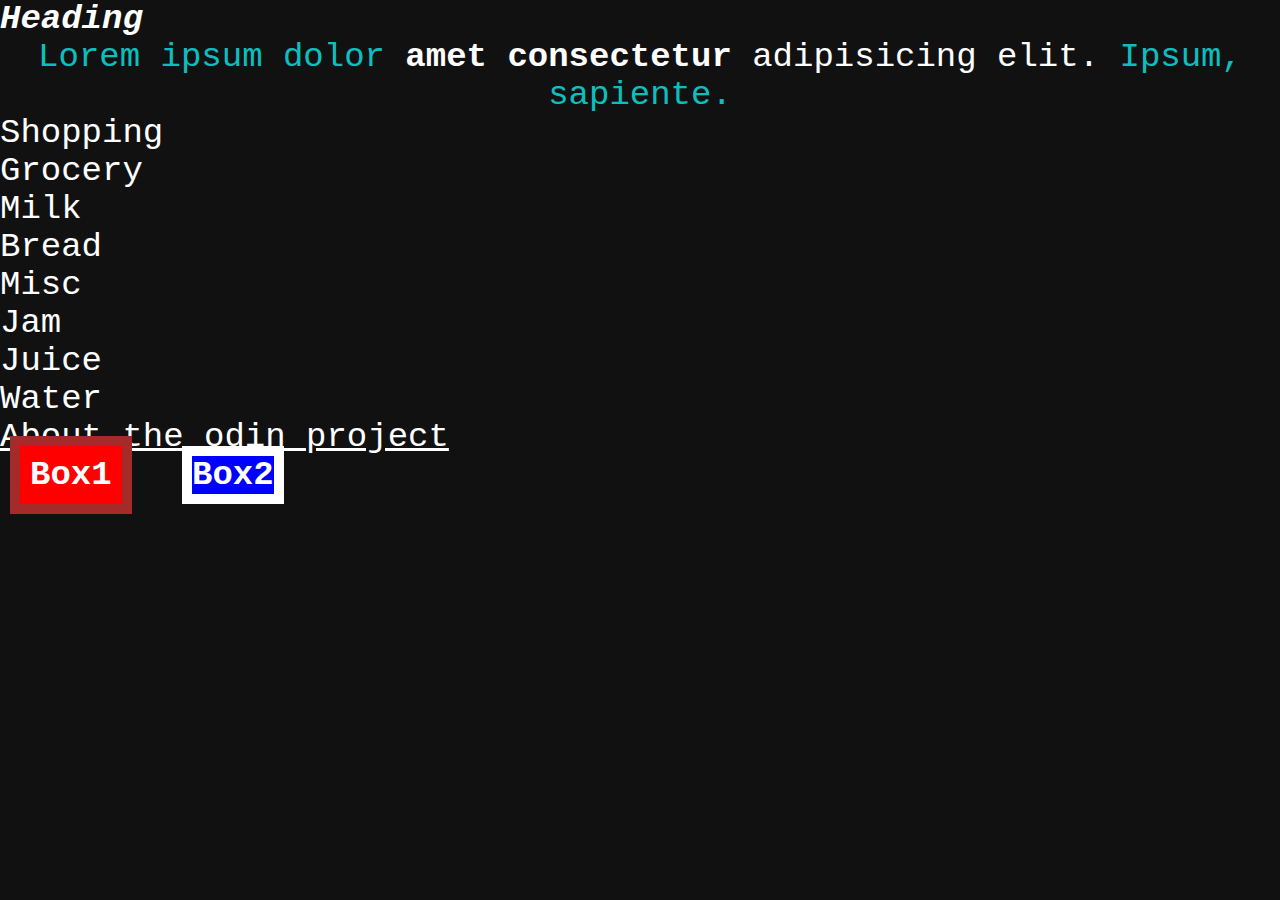
<file: index.html>
<!DOCTYPE html>
<html lang="en">
<head>
    <meta charset="UTF-8">
    <meta name="viewport" content="width=device-width, initial-scale=1.0">
    <title>Document</title>
    <link rel="stylesheet" href="style.css">
</head>
<body>
    <h1><em>Heading</em></h1>
    <p>Lorem ipsum dolor <strong>amet consectetur</strong> <emx>adipisicing elit.</emx>  Ipsum, sapiente.</p>

    <ul>
        <li>Shopping</li>
        <li>Grocery
            <ul>
                <li>Milk</li>
                <li>Bread</li>
                <li>Misc
                    <ul>
                        <li>Jam</li>
                        <li>Juice</li>
                    </ul>
                </li>
                
            </ul>
        </li>
        <li>Water</li>
        <a href="https://www.theodinproject.com/about">About the odin project</a>

    </ul>
    <h1 class="box-one">Box1</h1>
    <h1 class="box-two">Box2</h1>
    


</body>
</html>
</file>
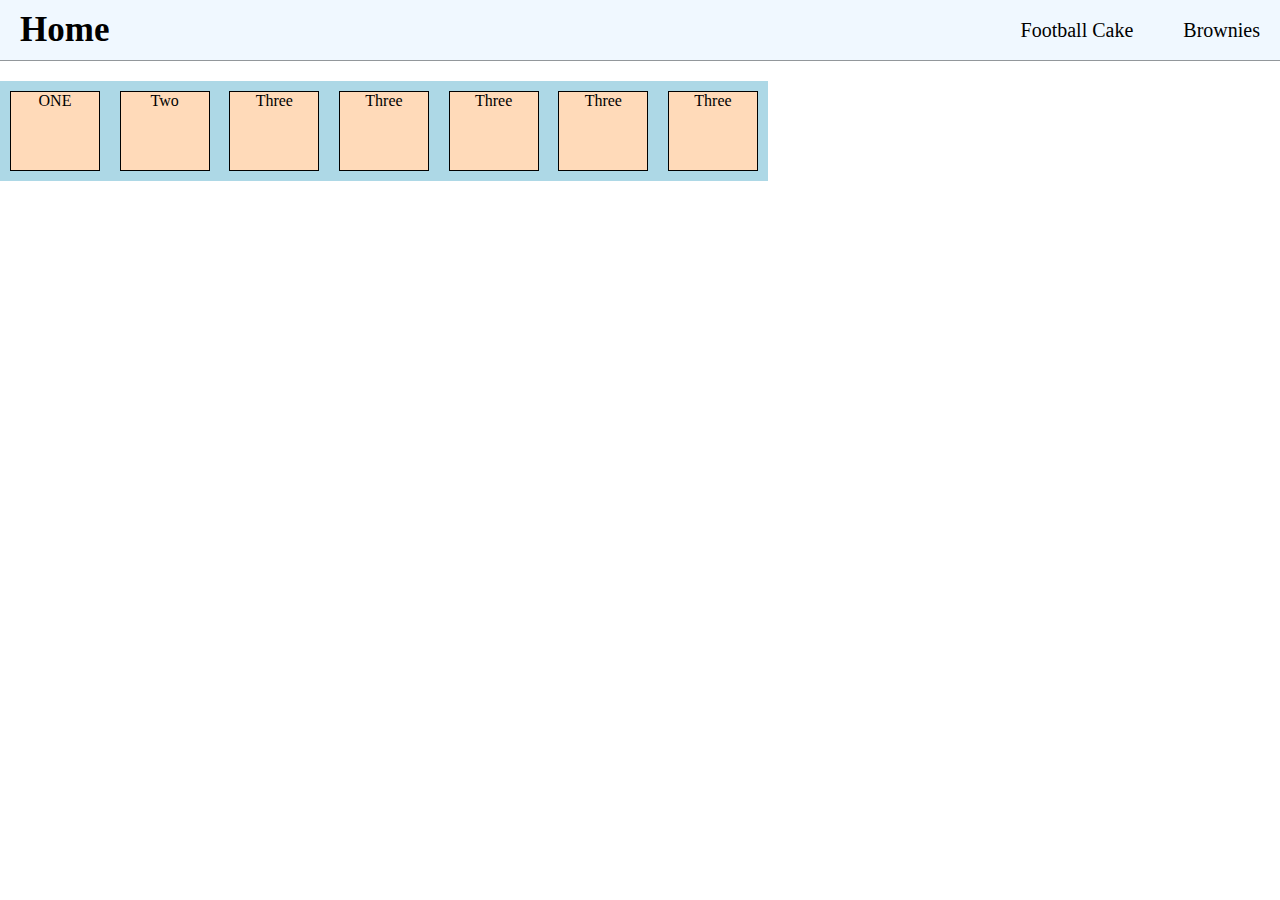
<file: flexbox/index.html>
<!DOCTYPE html>
<html lang="en">
<head>
    <meta charset="UTF-8">
    <meta name="viewport" content="width=device-width, initial-scale=1.0">
    <title>Flexbox</title>
    <link rel="stylesheet" href="styles.css">
</head>
<body>
    <div class= "nav-box">
        <div class="links home">
            <a href="../../odin-recipes/index.html" target="_blank">Home</a>
        </div>
        <div class="links">
            <a href="../../odin-recipes/recipes/football-cake.html" target="_blank">Football Cake</a>
        </div>
        <div class="links">
            <a href="../../odin-recipes/recipes/brownies.html" target="_blank">Brownies</a>
        </div>
    </div>

    </div>
   <div class="flex-container">
        <div class="one"> ONE</div>
        <div class="one"> Two </div>
        
        <div class="one">Three</div>
        <div class="one">Three</div>
        <div class="one">Three</div>
        <div class="one">Three</div>

        <div class="one">Three</div>

   </div>
   
    
</body>
</html>
</file>
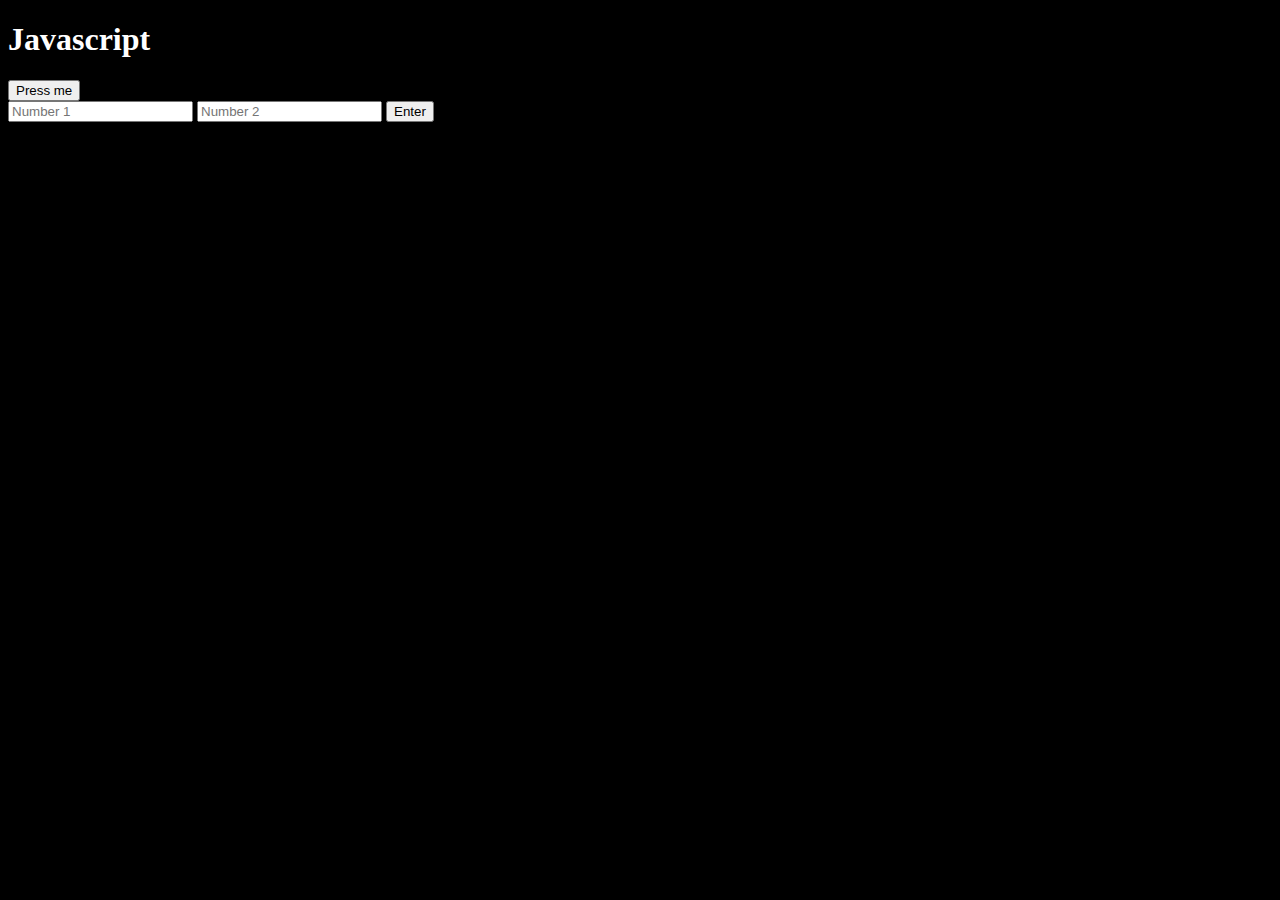
<file: js/index.html>
<!DOCTYPE html>
<html lang="en">
<head>
    <meta charset="UTF-8">
    <meta name="viewport" content="width=device-width, initial-scale=1.0">
    <title>Javascript Learn</title>
    <style>
        body {
            background-color: black;
            color: white;
        }
    </style>
</head>
<body>
    <h1>Javascript</h1>
    <button>Press me</button>
    <div class="test"></div>

    <input id="num1" type="text" placeholder="Number 1  "/>
    <input id="num2" type="text" placeholder="Number 2"/>
    <button class="enter">Enter</button>
    <div class="user-text"></div>

    <script src="objects.js"></script>
    <!-- <script src="script.js"></script> -->

</body>
</html>
</file>
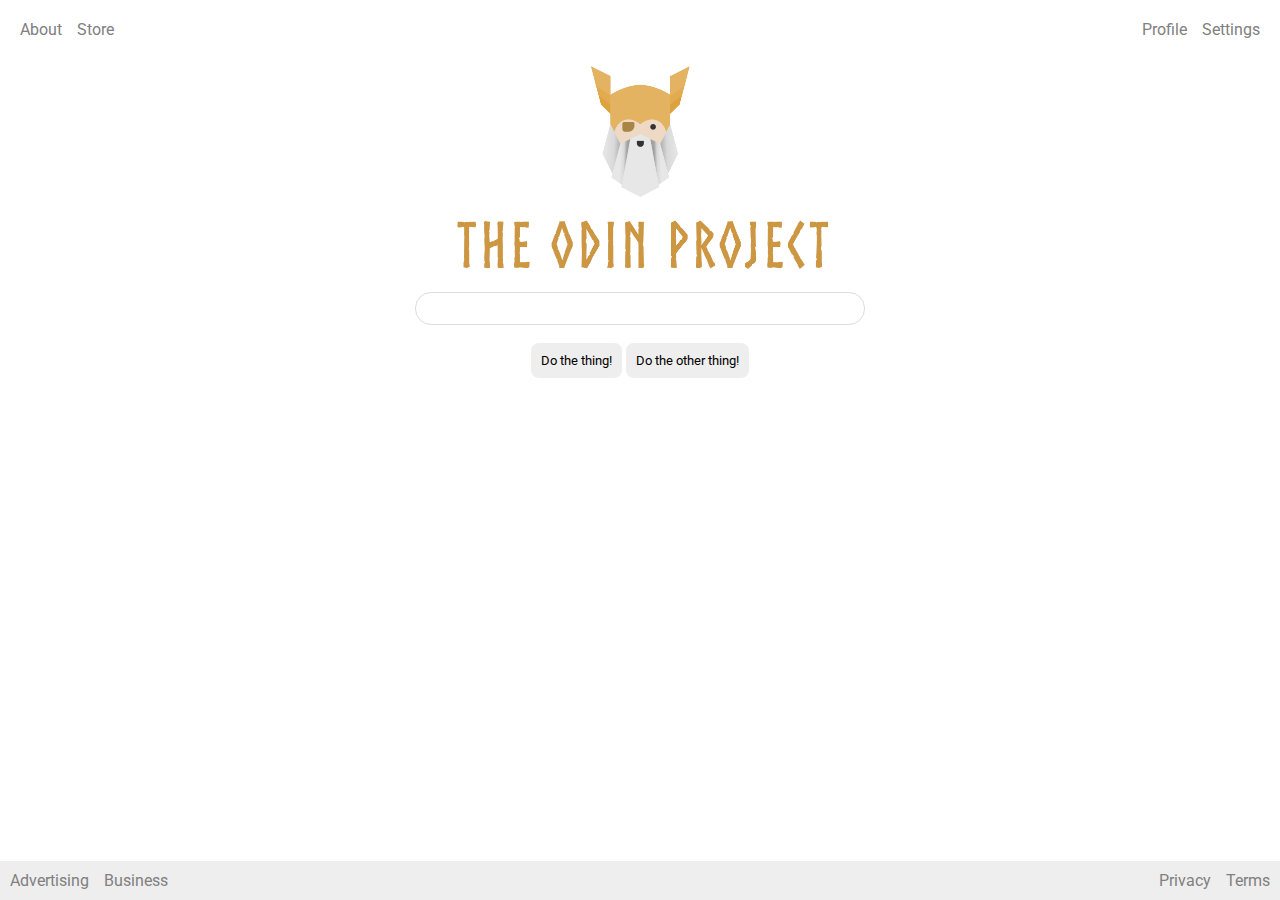
<file: flexbox/06-flex-layout/index.html>
<!DOCTYPE html>
<html lang="en">
  <head>
    <meta charset="UTF-8">
    <meta http-equiv="X-UA-Compatible" content="IE=edge">
    <meta name="viewport" content="width=device-width, initial-scale=1.0">
    <title>LAYOUT</title>
    <link rel="stylesheet" href="./style.css">
  </head>
  <body>
    <div class="header">
      <ul class="left-links">
        <li><a href="#">About</a></li>
        <li><a href="#">Store</a></li>
      </ul>
      <ul class="right-links">
        <li><a href="#">Profile</a></li>
        <li><a href="#">Settings</a></li>
      </ul>
    </div>
    <div class="content">
      <img src="./logo.png" alt="Project logo. Represents odin with the project name.">
      <div class="input">
        <input type="text">
      </div>
      <div class="buttons">
        <button>Do the thing!</button>
        <button>Do the other thing!</button>
      </div>
    </div>
    <div class="footer">
        <ul class="left-links">
          <li><a href="#">Advertising</a></li>
          <li><a href="#">Business</a></li>
        </ul>
        <ul class="right-links">
          <li><a href="#">Privacy</a></li>
          <li><a href="#">Terms</a></li>
      </ul>
  </div>
  </body>
</html>
</file>
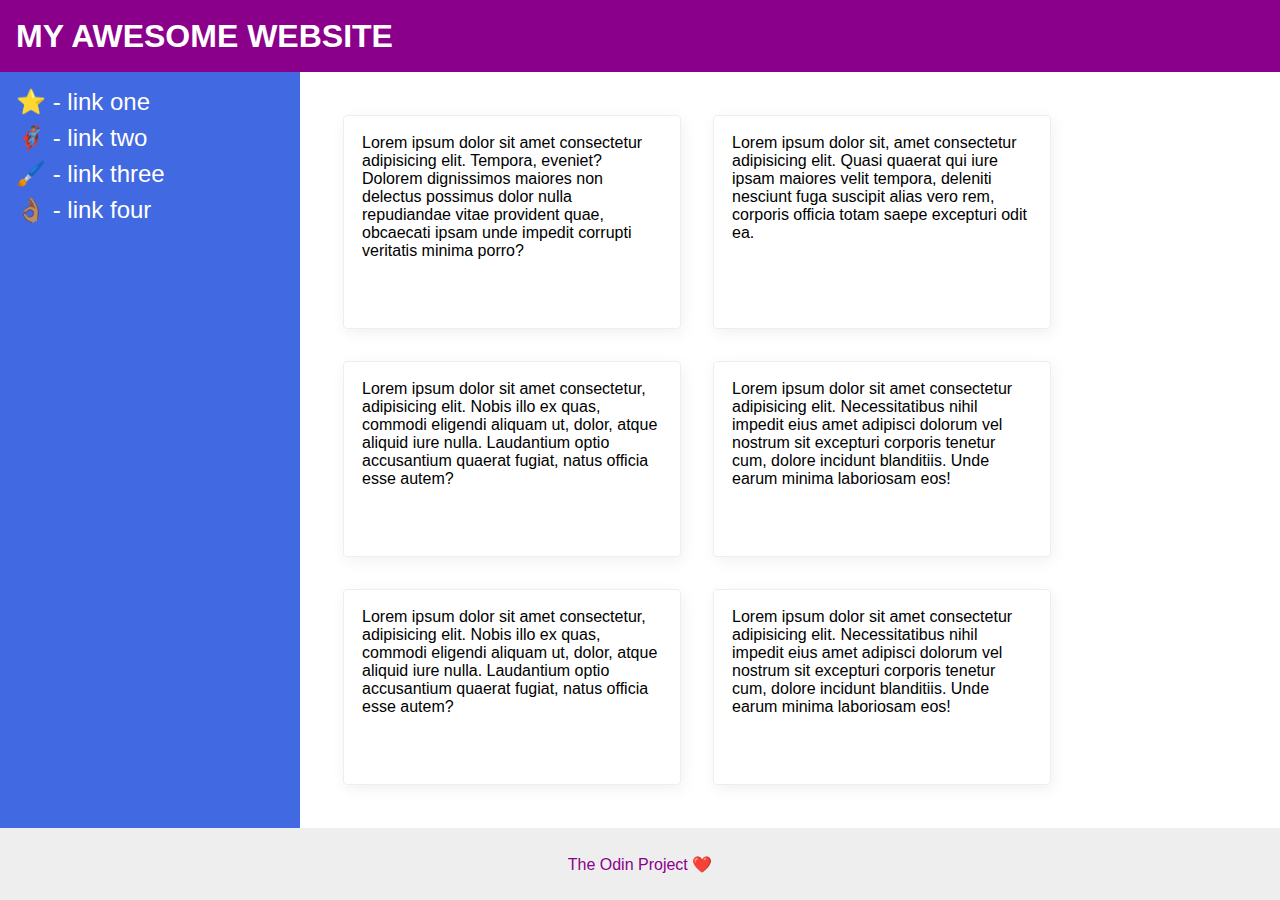
<file: flexbox/07-flex-layout-2/index.html>
<!DOCTYPE html>
<html lang="en">
  <head>
    <meta charset="UTF-8">
    <meta http-equiv="X-UA-Compatible" content="IE=edge">
    <meta name="viewport" content="width=device-width, initial-scale=1.0">
    <title>The Holy Grail</title>
    <link rel="stylesheet" href="style.css">
  </head>
  <body>
    <div class="header">
      MY AWESOME WEBSITE
    </div>
    <div class="middle-container">
    <div class="sidebar">
      <ul>
        <li><a href="#">⭐ - link one</a></li>
        <li><a href="#">🦸🏽‍♂️ - link two</a></li>
        <li><a href="#">🖌️ - link three</a></li>
        <li><a href="#">👌🏽 - link four</a></li>
      </ul>
    </div>
      <div class="main-content">
  
      <div class="card">Lorem ipsum dolor sit amet consectetur adipisicing elit. Tempora, eveniet? Dolorem dignissimos maiores non delectus possimus dolor nulla repudiandae vitae provident quae, obcaecati ipsam unde impedit corrupti veritatis minima porro?</div>
      <div class="card">Lorem ipsum dolor sit, amet consectetur adipisicing elit. Quasi quaerat qui iure ipsam maiores velit tempora, deleniti nesciunt fuga suscipit alias vero rem, corporis officia totam saepe excepturi odit ea.</div>
      <div class="card">Lorem ipsum dolor sit amet consectetur, adipisicing elit. Nobis illo ex quas, commodi eligendi aliquam ut, dolor, atque aliquid iure nulla. Laudantium optio accusantium quaerat fugiat, natus officia esse autem?</div>
      <div class="card">Lorem ipsum dolor sit amet consectetur adipisicing elit. Necessitatibus nihil impedit eius amet adipisci dolorum vel nostrum sit excepturi corporis tenetur cum, dolore incidunt blanditiis. Unde earum minima laboriosam eos!</div>
      <div class="card">Lorem ipsum dolor sit amet consectetur, adipisicing elit. Nobis illo ex quas, commodi eligendi aliquam ut, dolor, atque aliquid iure nulla. Laudantium optio accusantium quaerat fugiat, natus officia esse autem?</div>
      <div class="card">Lorem ipsum dolor sit amet consectetur adipisicing elit. Necessitatibus nihil impedit eius amet adipisci dolorum vel nostrum sit excepturi corporis tenetur cum, dolore incidunt blanditiis. Unde earum minima laboriosam eos!</div>
      </div>
    </div>
    
    <div class="footer">
      The Odin Project ❤️
    </div>
  </body>
</html>
</file>
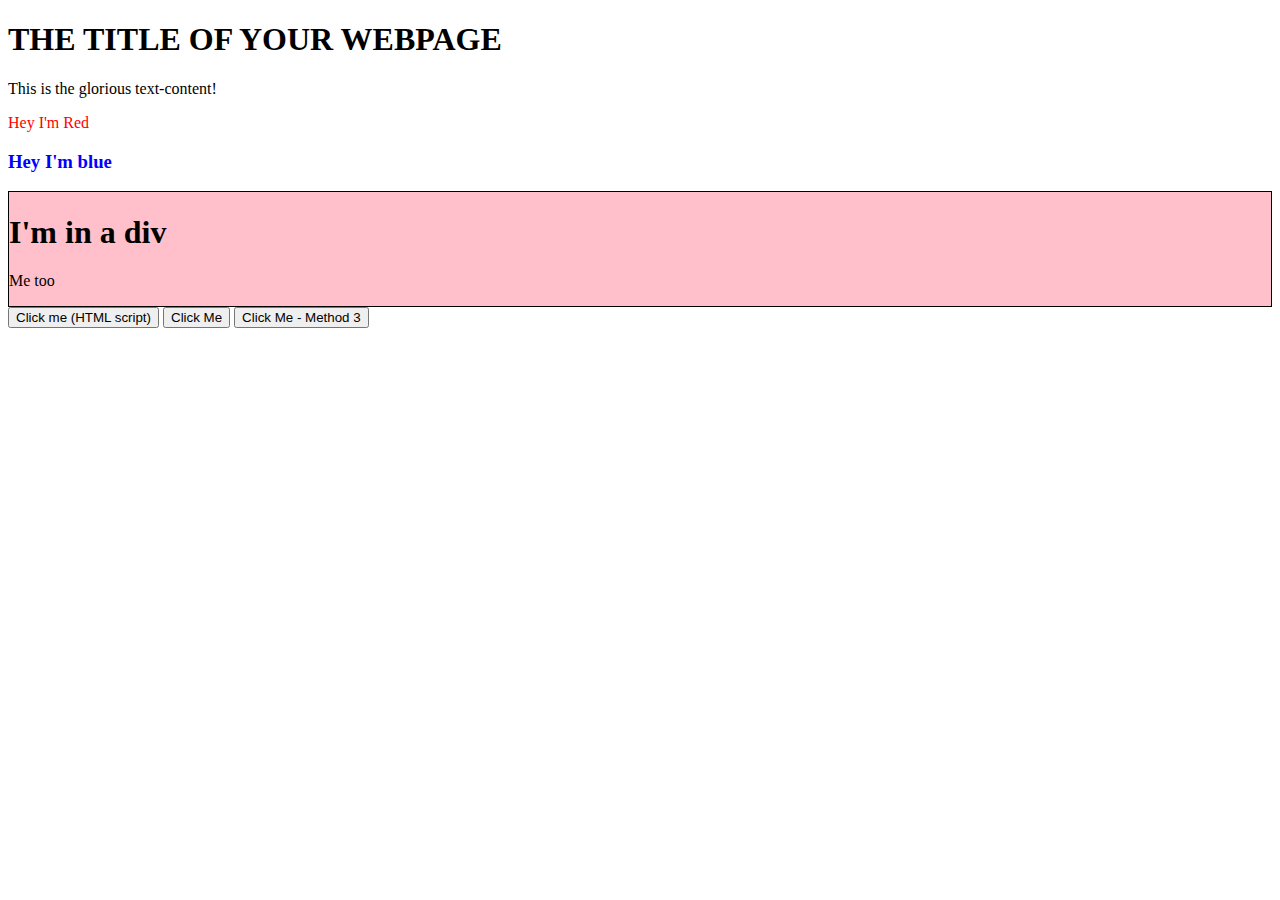
<file: js/DOM/index.html>
<!DOCTYPE html>
<html lang="en">
<head>
    <meta charset="UTF-8">
    <meta name="viewport" content="width=device-width, initial-scale=1.0">
    <title>DOM Manipulation</title>
    <script src="script.js" defer></script>
</head>
<body>
    <h1>THE TITLE OF YOUR WEBPAGE</h1>
    <div id="container"></div>
    <button onclick="alert('Inline scripting')">Click me (HTML script) </button>
    <button class="btn">Click Me</button>
    <button id="btn">Click Me - Method 3</button>

</body>
</html>
</file>
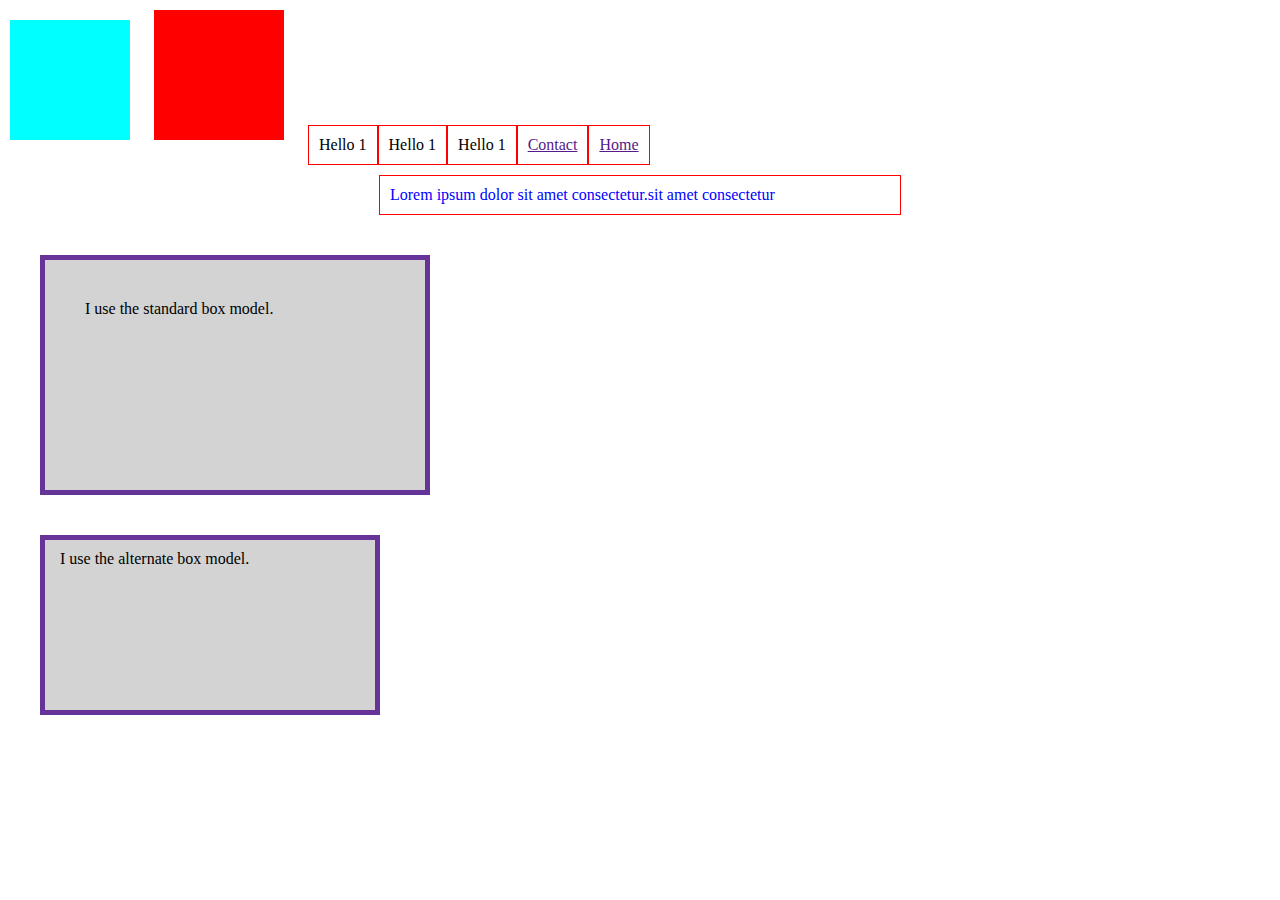
<file: box-model/box.html>
<!DOCTYPE html>
<html lang="en">
<head>
    <meta charset="UTF-8">
    <meta name="viewport" content="width=device-width, initial-scale=1.0">
    <title>Document</title>
    <link rel="stylesheet" href="styles.css">
</head>
<body>
    <div class="box-one"> </div>
    <div class="box-two"> </div>
    <ul>
        <li>Hello 1</li>
        <li>Hello 1</li>
        <li>Hello 1</li>
        <li><a href="">Contact</a></li>
        <li><a href="">   Home     </a></li>
    </ul>
    <p>Lorem ipsum dolor sit amet consectetur.sit amet consectetur  </p>

    <div class="box">I use the standard box model.</div>
<div class="box alternate">I use the alternate box model.</div>

</body>
</html>
</file>
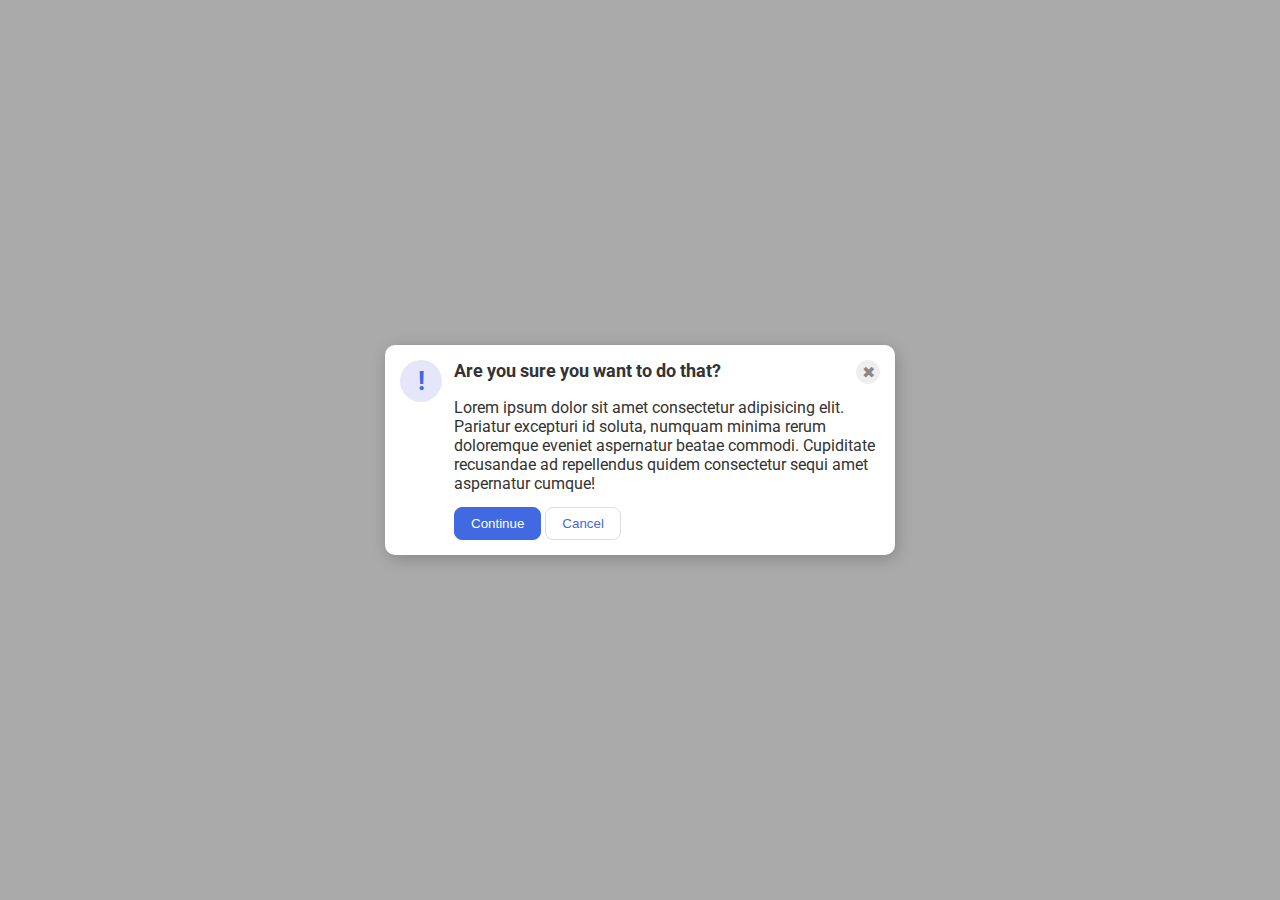
<file: flexbox/card.html>
<!DOCTYPE html>
<html lang="en">
  <head>
    <meta charset="UTF-8">
    <meta http-equiv="X-UA-Compatible" content="IE=edge">
    <meta name="viewport" content="width=device-width, initial-scale=1.0">
    <link rel="stylesheet" href="card-styles.css">
    <title>Modal</title>
  </head>
  <body>
    <div class="modal">
      <div class="icon">!</div>
      <div class="block-container">
      <div class="upper-line">
        <div class="header">Are you sure you want to do that?</div>
        <button class="close-button">✖</button>
      </div>
      <div class="text">Lorem ipsum dolor sit amet consectetur adipisicing elit. Pariatur excepturi id soluta, numquam minima rerum doloremque eveniet aspernatur beatae commodi. Cupiditate recusandae ad repellendus quidem consectetur sequi amet aspernatur cumque!</div>
      <div class = "buttons">
        <button class="continue">Continue</button>
        <button class="cancel">Cancel</button>
      </div>
      </div>


    </div>
  </body>
</html>
</file>
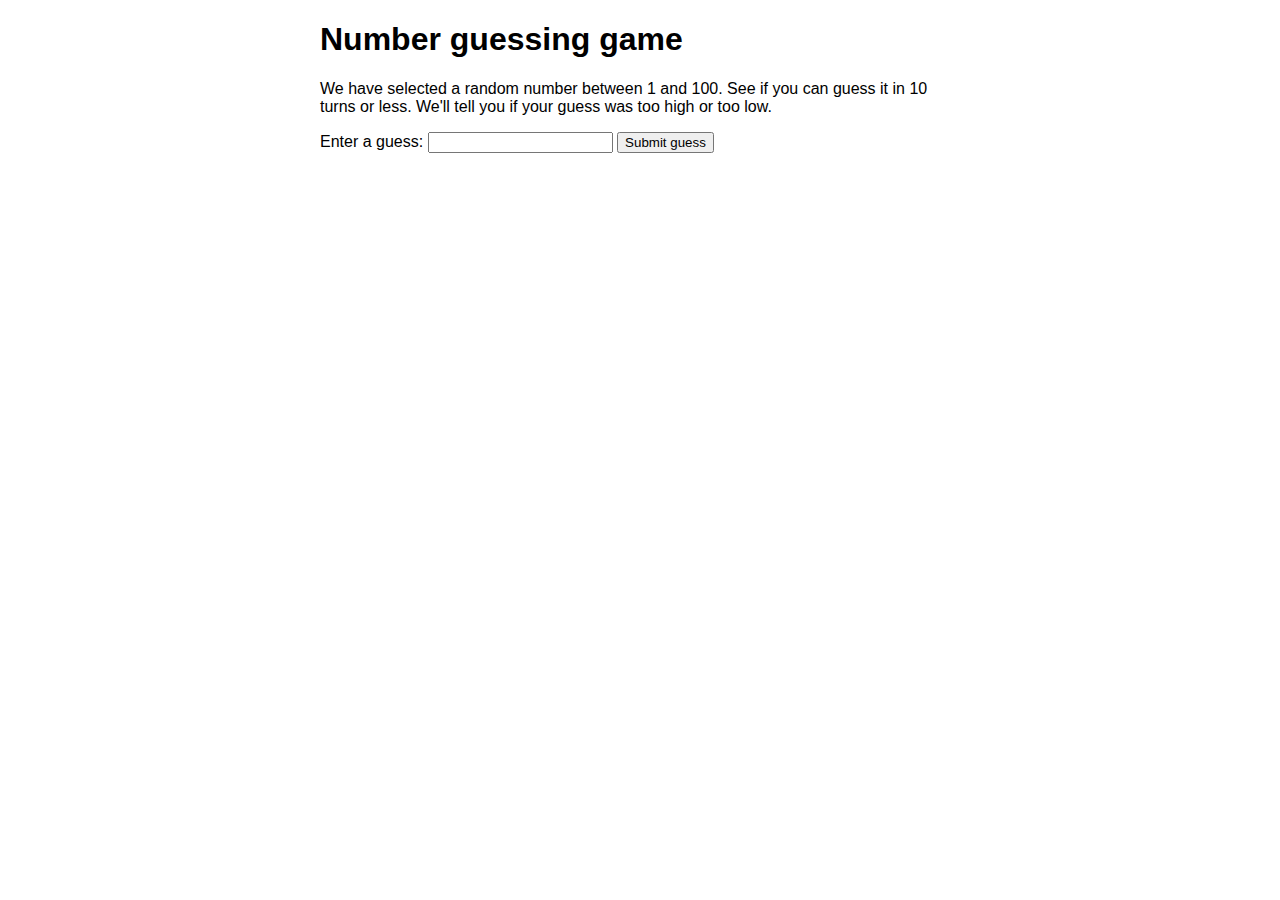
<file: js/debug-mdn.html>
<!doctype html>
<html lang="en-US">
  <head>
    <meta charset="utf-8" />
    <meta name="viewport" content="width=device-width, initial-scale=1.0">

    <title>Number guessing game</title>

    <style>
      html {
        font-family: sans-serif;
      }
      body {
        width: 50%;
        max-width: 800px;
        min-width: 480px;
        margin: 0 auto;
      }
      .lastResult {
        color: white;
        padding: 3px;
      }
    </style>
  </head>

  <body>
    <h1>Number guessing game</h1>

    <p>
      We have selected a random number between 1 and 100. See if you can guess
      it in 10 turns or less. We'll tell you if your guess was too high or too
      low.
    </p>

    <div class="form">
      <label for="guessField">Enter a guess: </label>
      <input type="text" id="guessField" class="guessField" />
      <input type="submit" value="Submit guess" class="guessSubmit" />
    </div>

    <div class="resultParas">
      <p class="guesses"></p>
      <p class="lastResult"></p>
      <p class="lowOrHi"></p>
    </div>

    <script>
      let randomNumber = Math.floor(Math.random()) + 1;

      const guesses = document.querySelector(".guesses");
      const lastResult = document.querySelector(".lastResult");
      const lowOrHi = document.querySelector(".lowOrHi");    
      const guessSubmit = document.querySelector(".guessSubmit");
      const guessField = document.querySelector(".guessField");

      let guessCount = 1;
      let resetButton;

      function checkGuess() {
        const userGuess = Number(guessField.value);
        if (guessCount === 1) {
          guesses.textContent = "Previous guesses: ";
        }
        guesses.textContent += userGuess + " ";

        if (userGuess === randomNumber) {
          lastResult.textContent = "Congratulations! You got it right!";
          lastResult.style.backgroundColor = "green";
          lowOrHi.textContent = "";
          setGameOver();
        } else if (guessCount === 10) {
          lastResult.textContent = "!!!GAME OVER!!!";
          setGameOver();
        } else {
          lastResult.textContent = "Wrong!";
          lastResult.style.backgroundColor = "red";
          if (userGuess < randomNumber) {
            lowOrHi.textContent = "Last guess was too low!";
          } else if (userGuess > randomNumber) {
            lowOrHi.textContent = "Last guess was too high!";
          }
        }

        guessCount++;
        guessField.value = "";
        guessField.focus();
      }
      guessSubmit.addEventListener("click", checkGuess);

      function setGameOver() {
        guessField.disabled = true;
        guessSubmit.disabled = true;
        resetButton = document.createElement("button");
        resetButton.textContent = "Start new game";
        document.body.appendChild(resetButton);
        resetButton.addEventListener("click", resetGame);
      }

      function resetGame() {
        guessCount = 1;

        const resetParas = document.querySelectorAll(".resultParas p");
        for (const resetPara of resetParas) {
          resetPara.textContent = "";
        }
        resetButton.parentNode.removeChild(resetButton);

        guessField.disabled = false;
        guessSubmit.disabled = false;
        guessField.value = "";
        guessField.focus();

        lastResult.style.backgroundColor = "white";

        randomNumber = Math.floor(Math.random()) + 1;
      }
    </script>
  </body>
</html>
</file>
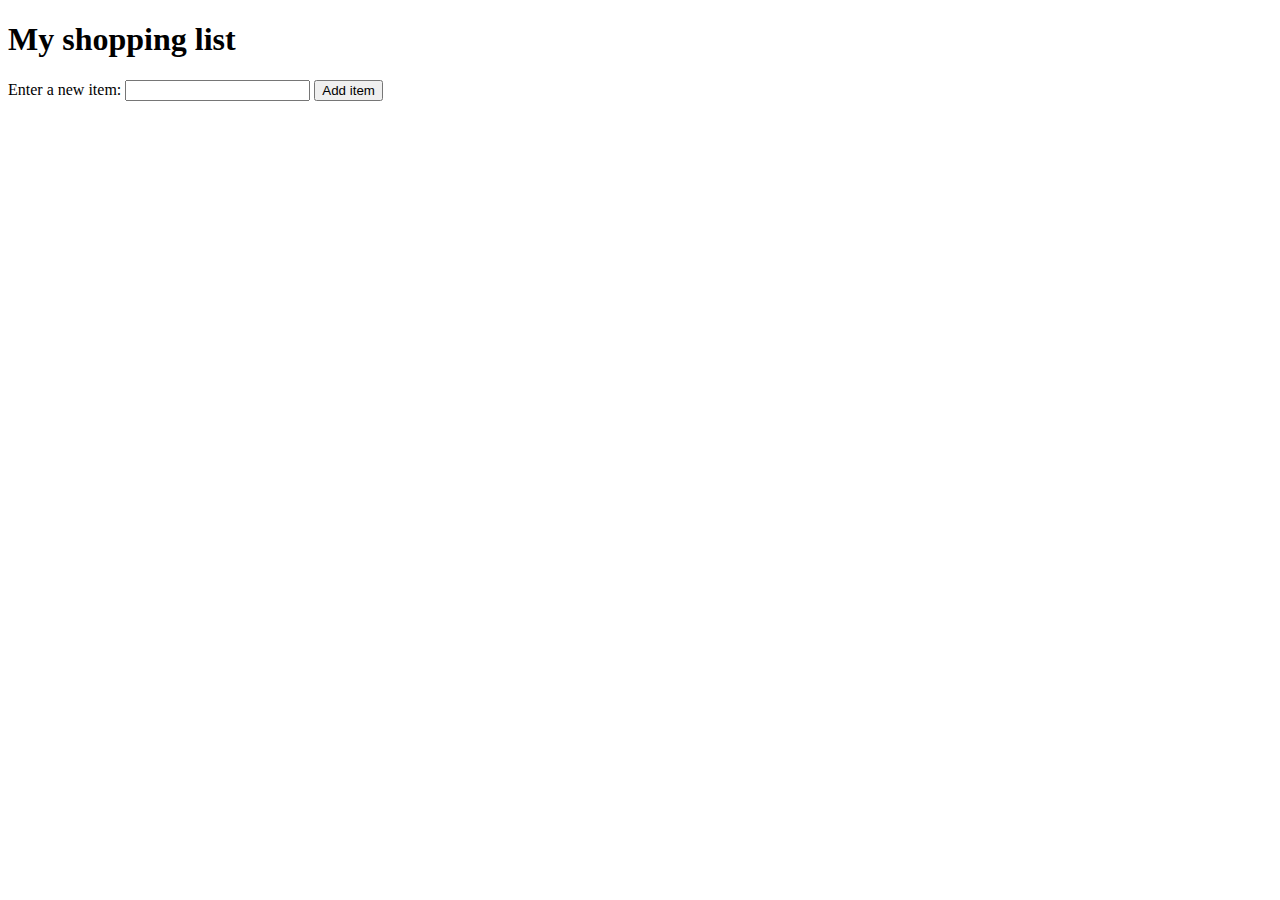
<file: js/DOM/mdn.html>
<!DOCTYPE html>
<html lang="en-US">
  <head>
    <meta charset="utf-8">
    <meta name="viewport" content="width=device-width, initial-scale=1.0">
    <title>Shopping list example</title>
    <style>
      li {
        margin-bottom: 10px;
      }

      li button {
        font-size: 12px;
        margin-left: 20px;
        color: #666;
      }
    </style>
  </head>
  <body>

    <h1>My shopping list</h1>

    <div>
      <label for="item">Enter a new item:</label>
      <input type="text" name="item" id="item">
      <button>Add item</button>
    </div>

    <ul>

    </ul>

    <script src="mdn.js">
    </script>
  </body>
</html>
</file>
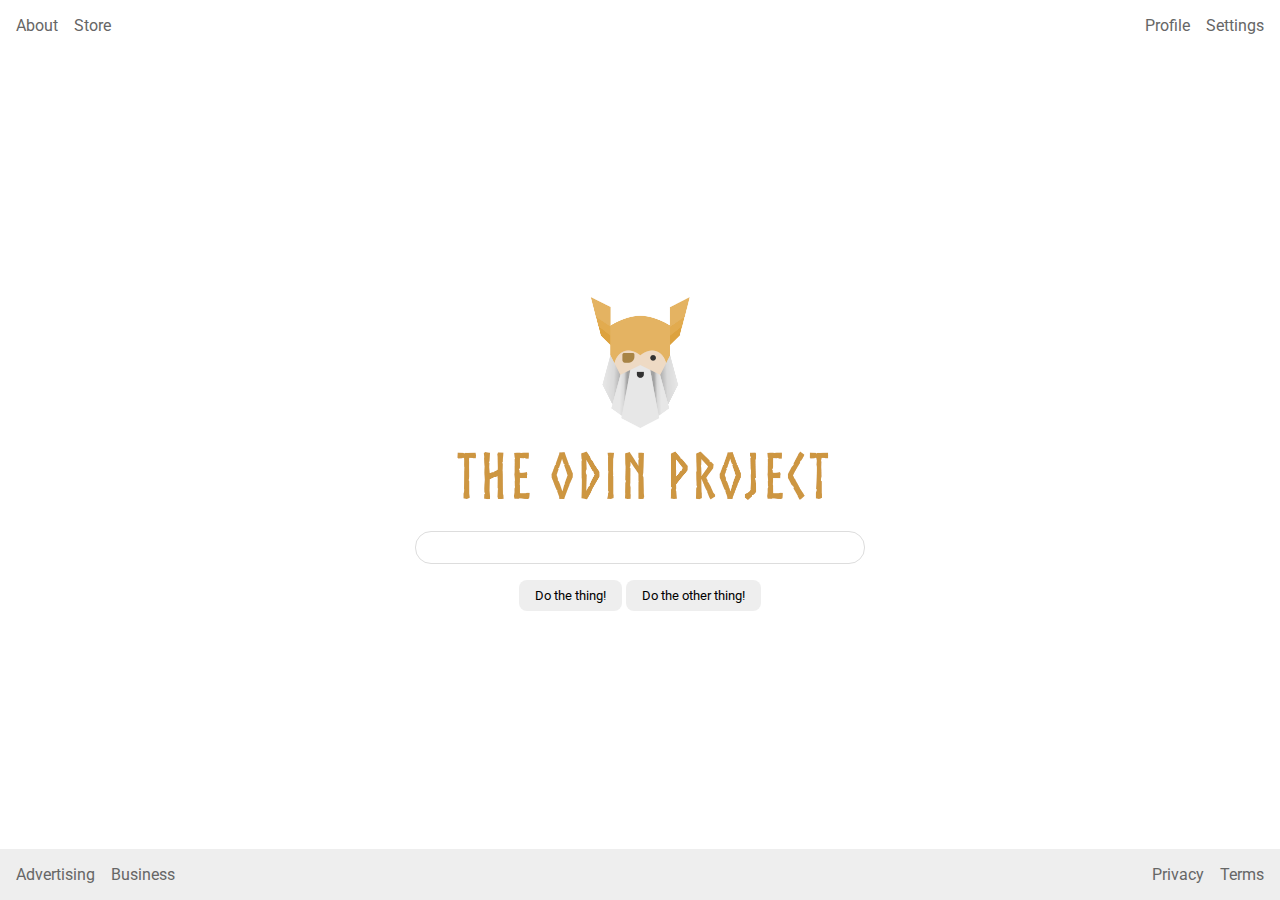
<file: flexbox/06-flex-layout/solution/solution.html>
<!DOCTYPE html>
<html lang="en">
  <head>
    <meta charset="UTF-8">
    <meta http-equiv="X-UA-Compatible" content="IE=edge">
    <meta name="viewport" content="width=device-width, initial-scale=1.0">
    <title>LAYOUT</title>
    <link rel="stylesheet" href="./solution.css">
  </head>
  <body>
    <div class="header">
      <ul class="left-links">
        <li><a href="#">About</a></li>
        <li><a href="#">Store</a></li>
      </ul>
      <ul class="right-links">
        <li><a href="#">Profile</a></li>
        <li><a href="#">Settings</a></li>
      </ul>
    </div>
    <div class="content">
      <img src="./logo.png" alt="Project logo. Represents odin with the project name.">
      <div class="input">
        <input type="text">
      </div>
      <div class="buttons">
        <button>Do the thing!</button>
        <button>Do the other thing!</button>
      </div>
    </div>
    <div class="footer">
      <ul class="left-links">
        <li><a href="#">Advertising</a></li>
        <li><a href="#">Business</a></li>
      </ul>
      <ul class="right-links">
        <li><a href="#">Privacy</a></li>
        <li><a href="#">Terms</a></li>
      </ul>
    </div>
  </body>
</html>
</file>
<file: style.css>
* {
    color: white;
    background-color: rgb(17, 17, 17);
    font-family:'Courier New', Courier, monospace;
    font-size: 34px;
    padding: 0;
    margin: 0;
}

p {
    color: rgba(12, 248, 248, 0.778);
    text-align: center;
}

.box-one {
    background-color: red;
    padding: 10px;
    margin: 10px;
    height: 100px;
    width: 200px;
    border: 10px solid brown;
    box-sizing: border-box;
    display: inline;
}

.box-two {
    display: inline;
    background-color: blue;
    border: 10px solid white;
    margin: 20px;
}
</file>
<file: flexbox/styles.css>
.nav-box {
    display: flex;
    padding: 10px;
    width: 100%;
    background-color: aliceblue;
    justify-content: flex-end;
    gap: 30px;
    border-bottom: 1px solid rgba(0, 0, 0, 0.392);
}


.links.home {
    font-size: 35px;
    font-weight: bold;
    margin-right: auto;
}
.links {
    align-content: center;
    text-decoration: none;
    color: black;
    font-size: 20px;
}

a {
    text-decoration: none;
    color: black;
    padding: 10px;

}
a:hover {
    
    border: 1px solid darkblue;

}


.flex-container > * {
    border: 1px solid;
    background-color: peachpuff;
    /* height: 100px;   */
    /* flex: 1 1 0;  */
    /* outline: 2px solid red; */
    /* width: 100px; */
    /* flex: 1 1 0; */
    /* align-items: center; */

}


.one {

    width: 90px;
    height: 80px;
    /* flex: 1 0 auto; */
    flex-shrink: 0;
}

.flex-container{
    /* column-gap: 20px;
     */
    margin-top: 20px;
    background-color: lightblue;
    width: 60%;
    flex-wrap: wrap;
    height: auto;
    gap: 10px;
    text-align: center;
    padding: 10px;
    display: flex;
    justify-content: space-between;

    /* align-items: flex-start; */
}

* {
    margin: 0;
    padding: 0;
    box-sizing: border-box;
}

/* 
.three > * {
    flex-direction: column; 
    margin-left: 10px;
     flex: 1 2 0;
    height: 40px;
    flex-basis: 20px;
     height: 40px;
 } */
  /* .one {
    background-color: red;
    display: flex;
    justify-content: space-around;
    flex-direction: column;
    gap: 10px;
    border: 1px solid darkred;

} */
</file>
<file: flexbox/06-flex-layout/style.css>
@import url('https://fonts.googleapis.com/css2?family=Roboto:wght@400;700&display=swap');

body {
  display: flex;
  flex-direction: column;
  height: 100vh;
  margin: 0;
  overflow: hidden;
  font-family: Roboto, sans-serif;
}

img {
  width: 600px;
}

button {
  font-family: Roboto, sans-serif;
  border: none;
  border-radius: 8px;
  background: #eee;
}

input {
  border: 1px solid #ddd;
  border-radius: 16px;
  padding: 8px 24px;
  width: 400px;
}

.header {
  padding: 20px;
  display: flex;
  justify-content: space-between;
}
a {
  text-decoration: none;
  color: grey;
}
ul {
  margin: 0px;
  padding: 0px;
  list-style: none;
}
.left-links,.right-links {
  gap: 15px;
  display: flex;
}

.footer {
  margin-top: auto;
  display: flex;
  justify-content: space-between;
  padding: 10px;
  background-color: rgba(207, 207, 207, 0.351);
}

.content {
  display: flex;
  justify-content: center;
  flex-direction: column;
  align-items: center;
  gap: 8px;
}
.buttons {
  padding: 10px;
}
button {
  padding: 10px;
}
</file>
<file: flexbox/07-flex-layout-2/style.css>
body {
  font-family: -apple-system, BlinkMacSystemFont, 'Segoe UI', Roboto, Oxygen, Ubuntu, Cantarell, 'Open Sans', 'Helvetica Neue', sans-serif;
  margin: 0;
  min-height: 100vh;
  display: flex;
  flex-direction: column;

}

.header {
  height: 72px;
  background: darkmagenta;
  color: white;
  display: flex;
  align-items: center;
  font-size: 32px;
  font-weight: 900;
  padding-left: 16px;
}

.footer {
  justify-content: space-between;
  display: flex;
  justify-content: center;
  align-items: center;
  height: 72px;
  background: #eee;
  color: darkmagenta;
}

.sidebar {
  width: 300px;
  background: royalblue;
  box-sizing: border-box;
  flex-shrink: 0;
  width: 300px;
  padding: 16px;

}
li {
  padding-bottom: 8px;
  font-size: 24px;

}
ul {
  list-style: none;
  margin: 0px;
  padding: 0px;
}
a {
  color: white;
  text-decoration: none;
}

.card {
  font-weight: 500;
  padding:18px;
  width: 300px;
  border: 1px solid #eee;
  box-shadow: 2px 4px 16px rgba(0,0,0,.06);
  border-radius: 4px;
}

.middle-container {
  flex: 1;
  display: flex;
}
.main-content{
  gap: 32px;
  padding: 43px;
  flex: 1;
  display: flex;
  flex-wrap: wrap;
  justify-content: flex-start;
}
</file>
<file: box-model/styles.css>
* {
    padding: 0;
    margin: 0;
}
ul {
    margin-top:50px;
    margin-left: 10px;
    display: inline-flex;
    list-style: none;
}

li,p {
    padding: 10px;
    border: 1px solid red;
}
li{
    display: inline-block;
}
p{
    color: blue;
    display:block;
    height: auto;
    width: 500px;
    margin: 10px auto;
}
.box-one {
    padding: 40px;
    margin: 10px;
    background-color: aqua;
    height: 40px;
    width: 40px;
    display: inline-flex;

}
.box-two {
    padding: 40px;
    margin: 10px;
    display: inline-flex;
    background-color: red;
    height: 50px;
    width: 50px;
}
.box {
    border: 5px solid rebeccapurple;
    background-color: lightgray;
    padding: 40px;
    margin: 40px;
    width: 300px;
    height: 150px;
  } 
  .box.alternate {
    padding: 10px  15px;
    width: 300px;
    height: 150px;

  }
  /* .alternate {
    box-sizing: border-box;
    width: 390px;
    height : 240px
  } */
</file>
<file: flexbox/card-styles.css>
@import url('https://fonts.googleapis.com/css2?family=Roboto:wght@400;700&display=swap');

html, body {
  height: 100%;
}

.header {
  font-weight: bold;
  font-size: 18px;
}
body {
  font-family: Roboto, sans-serif;
  margin: 0;
  background: #aaa;
  color: #333;
  /* I'll give you this one for free lol */
  display: flex;
  align-items: center;
  justify-content: center;
}
.modal > * {
  flex-shrink: 0;
}
.modal {
  display: flex;
  background: white;
  width: 480px;
  border-radius: 10px;
  box-shadow: 2px 4px 16px rgba(0,0,0,.2);
  gap: 12px;
  padding: 15px;
}
.block-container {
  display: flex;
  flex-direction: column;
  flex-wrap: wrap;
  flex-shrink: 1;
  gap: 14px;
  
  }
  .upper-line{
    display: flex;
    justify-content: space-between;
  }
.icon {
  color: royalblue;
  font-size: 26px;
  font-weight: 700;
  background: lavender;
  width: 42px;
  height: 42px;
  border-radius: 50%;
  display: flex;
  align-items: center;
  margin-right: auto;
  justify-content: center;
}

.close-button {
  background: #eee;
  border-radius: 50%;
  color: #888;
  font-weight: 400;
  font-size: 16px;
  height: 24px;
  width: 24px;
  display: flex;
  align-items: center;
  justify-content: center;
  border: 1px solid #eee;
  padding: 0;
}

button {
  cursor: pointer;
  padding: 8px 16px;
  border-radius: 8px;
}

button.continue {
  background: royalblue;
  border: 1px solid royalblue;
  color: white;
}

button.cancel {
  background: white;
  border: 1px solid #ddd;
  color: royalblue;
}
</file>
<file: flexbox/06-flex-layout/solution/solution.css>
@import url('https://fonts.googleapis.com/css2?family=Roboto:wght@400;700&display=swap');

body {
  height: 100vh;
  margin: 0;
  overflow: hidden;
  font-family: Roboto, sans-serif;
}

img {
  width: 600px;
}

button {
  font-family: Roboto, sans-serif;
  border: none;
  border-radius: 8px;
  background: #eee;
}

input {
  border: 1px solid #ddd;
  border-radius: 16px;
  padding: 8px 24px;
  width: 400px;
}

/* SOLUTION */

body {
  display: flex;
  flex-direction: column;
}

button {
  padding: 8px 16px;
}

.content {
  flex: 1;
  display: flex;
  align-items: center;
  justify-content: center;
  flex-direction: column;
  gap: 16px;
}

a {
  color: #666;
  text-decoration: none;
}

.header,
.footer {
  display: flex;
  justify-content: space-between;
  padding: 16px;
}

.footer {
  background: #eee;
}

ul {
  display: flex;
  list-style: none;
  margin: 0;
  padding: 0;
  gap: 16px
}
</file>
